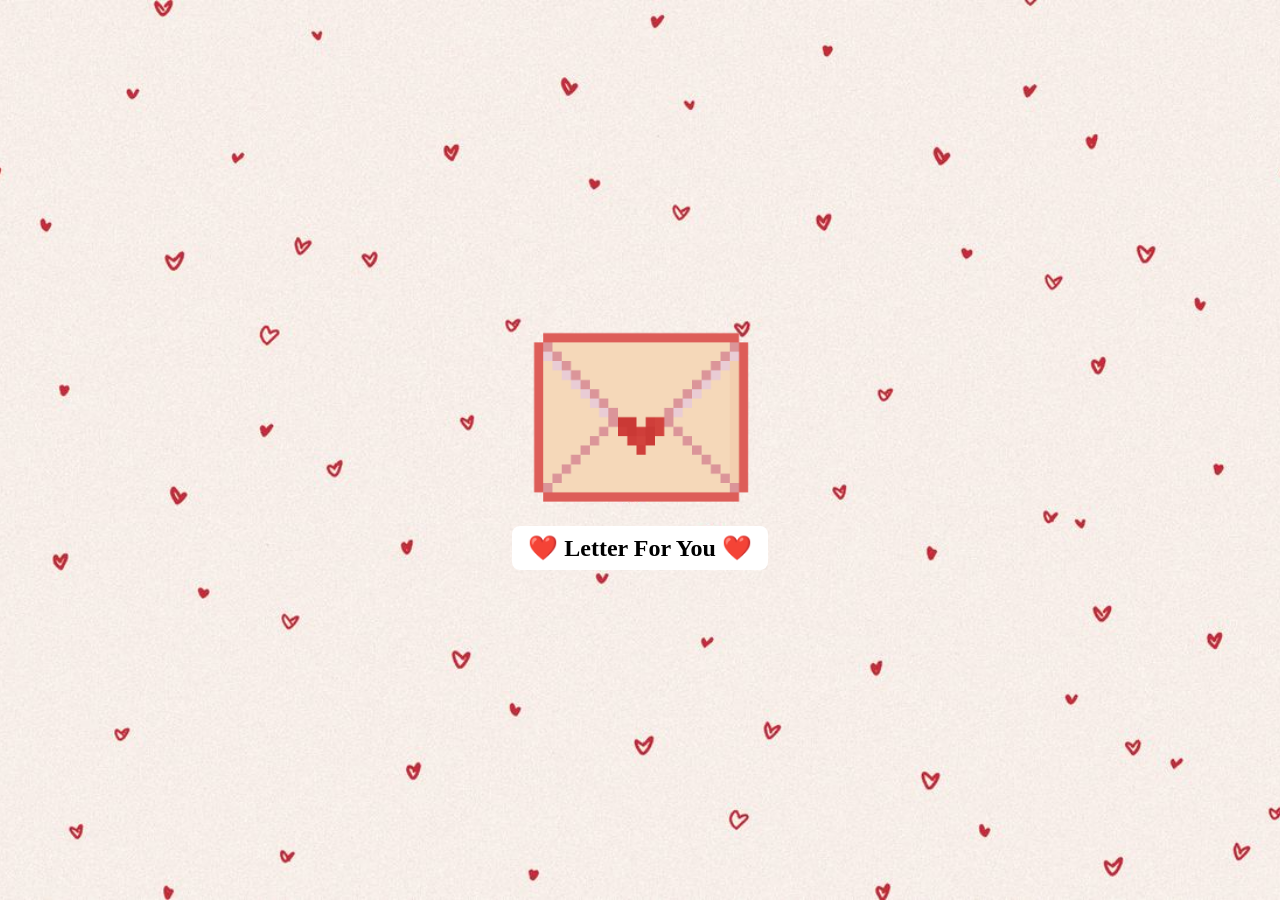
<file: index.html>
<!DOCTYPE html>
<html lang="en">
<head>
  <meta charset="UTF-8" />
  <title>Letter for You 💌</title>
  <meta name="viewport" content="width=device-width, initial-scale=1.0" />

  <link rel="stylesheet" href="style.css">
  <script src="script.js" defer></script>
</head>
<body>

  <div class="container">
  <img
    src="envelope.png"
    id="envelope"
    class="envelope"
    alt="Envelope"
  />

  <div class="letter-text">
    ❤️ Letter For You ❤️
  </div>
</div>

</body>
</html>
</file>
<file: style.css>
html, body {
  margin: 0;
  padding: 0;
  width: 100%;
  height: 100%;
}

body {
  display: flex;
  justify-content: center;
  align-items: center;
  background: url("heart-bg.jpg") no-repeat center center / cover;
}

.container {
  display: flex;
  flex-direction: column;
  align-items: center;
  justify-content: center;
}

.envelope {
  width: 260px;
  cursor: pointer;
}
.letter-text {
  margin-top: 20px;
  font-size: 24px;
  font-weight: 700;
  color: black;
  background: white;
  padding: 6px 14px;
  border-radius: 6px;
  text-align: center;
}
/* FORCE TEXT VISIBILITY */
.letter-text {
  position: relative;
  z-index: 9999;
  display: block;
  margin-top: 20px;
  font-size: 24px;
  font-weight: 700;
  color: black;
  background: white;
  padding: 8px 16px;
  border-radius: 8px;
  text-align: center;
}

/* ENSURE IMAGE DOES NOT COVER TEXT */
.envelope {
  position: relative;
  z-index: 1;
}

/* ENSURE CONTAINER ALLOWS CONTENT */
.container {
  overflow: visible !important;
}
.envelope {
  width: 220px;
  cursor: pointer;
  transition: transform 0.4s ease;
}

.envelope.open {
  transform: scale(0.9) rotateX(20deg);
}
</file>
